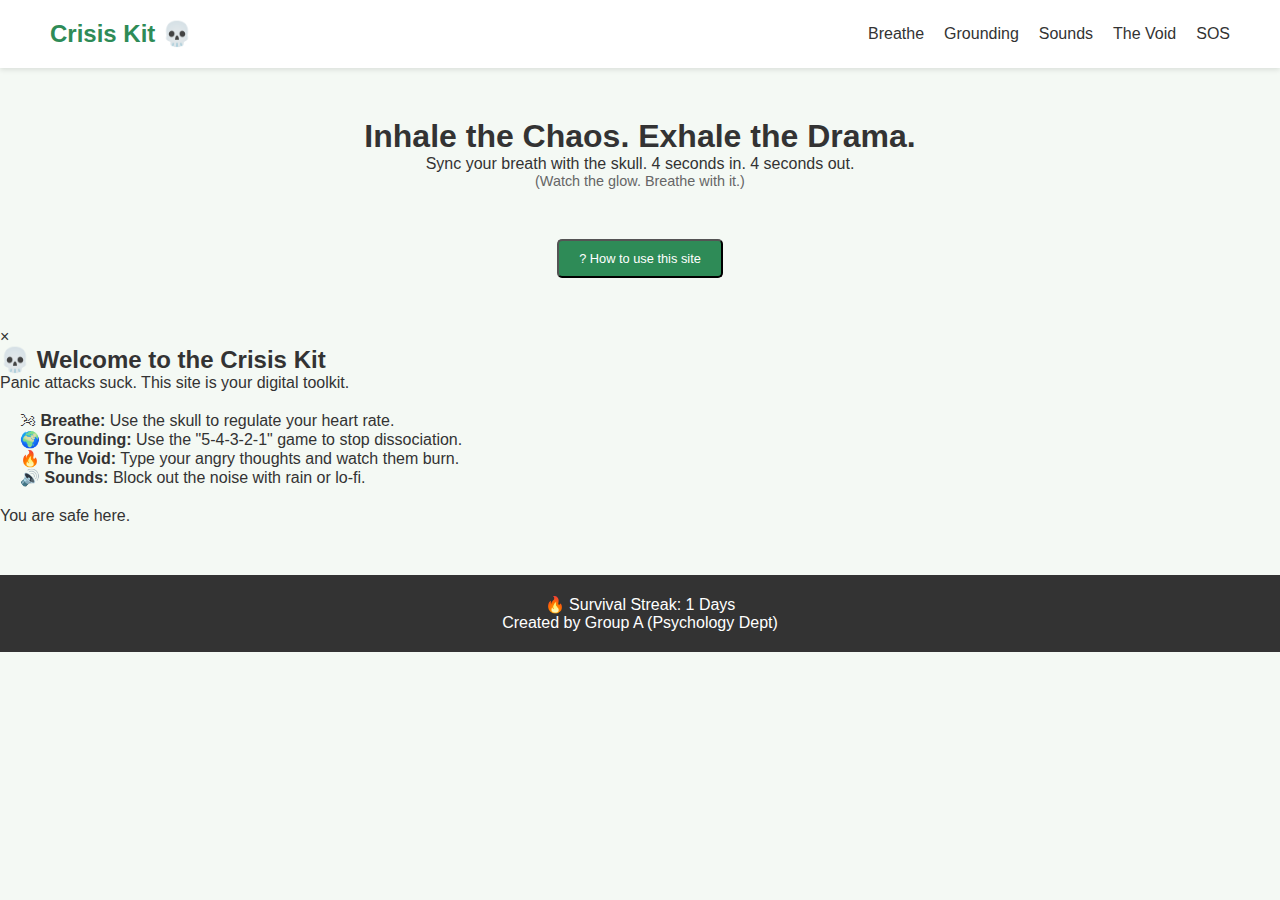
<file: index.html>
<!DOCTYPE html>
<html lang="en">
<head>
    <meta charset="UTF-8">
    <meta name="viewport" content="width=device-width, initial-scale=1.0">
    <title>Kuromi Crisis Kit 💀</title>
    <link rel="stylesheet" href="style.css">
</head>
<body>

    <nav>
        <div class="logo" onclick="triggerEasterEgg()">Crisis Kit 💀</div>
        <ul class="nav-links">
            <li><a href="index.html" class="active">Breathe</a></li>
            <li><a href="grounding.html">Grounding</a></li>
            <li><a href="sounds.html">Sounds</a></li>
            <li><a href="void.html">The Void</a></li>
            <li><a href="sos.html">SOS</a></li>
        </ul>
    </nav>

    <div class="container">
        <h1>Inhale the Chaos. Exhale the Drama.</h1>
        <p>Sync your breath with the skull. 4 seconds in. 4 seconds out.</p>
        
        <div class="breathing-circle"></div>
        
        <p style="color: #666; font-size: 0.9rem;">(Watch the glow. Breathe with it.)</p>
        
        <button id="openGuideBtn" class="btn" style="font-size: 0.8rem; margin-top: 50px;">? How to use this site</button>
    </div>

    <div id="guideModal" class="modal">
        <div class="modal-content">
            <span class="close-modal">&times;</span>
            <h2>💀 Welcome to the Crisis Kit</h2>
            <p>Panic attacks suck. This site is your digital toolkit.</p>
            <ul style="text-align: left; margin: 20px; list-style: none;">
                <li>🌬 <strong>Breathe:</strong> Use the skull to regulate your heart rate.</li>
                <li>🌍 <strong>Grounding:</strong> Use the "5-4-3-2-1" game to stop dissociation.</li>
                <li>🔥 <strong>The Void:</strong> Type your angry thoughts and watch them burn.</li>
                <li>🔊 <strong>Sounds:</strong> Block out the noise with rain or lo-fi.</li>
            </ul>
            <p style="color: var(--hot-pink);">You are safe here.</p>
        </div>
    </div>

    <footer>
        <p id="streak-display">🔥 Survival Streak: Loading...</p>
        <p>Created by Group A (Psychology Dept)</p>
    </footer>

    <script src="script.js"></script>
</body>
</html>
</file>
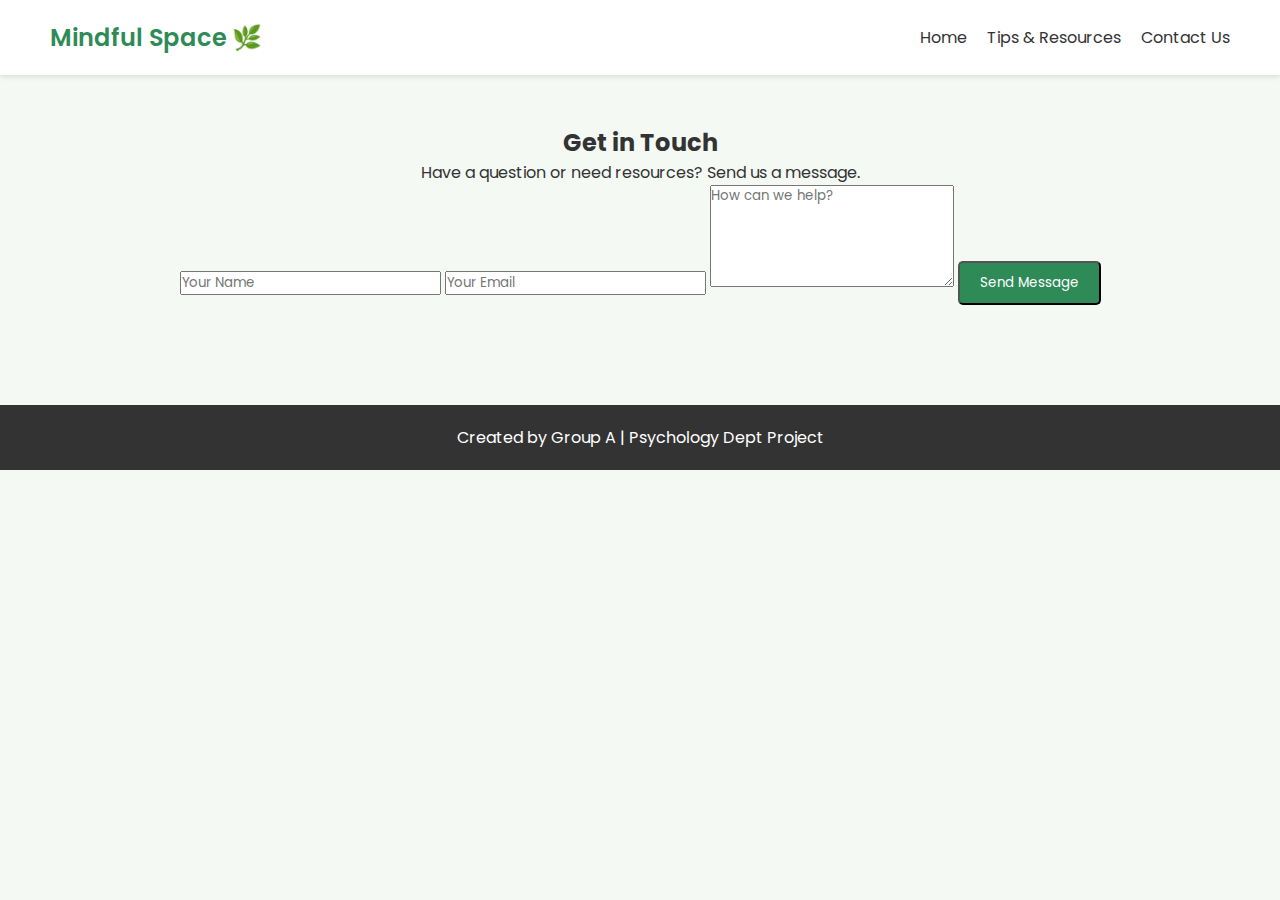
<file: contact.html>
<!DOCTYPE html>
<html lang="en">
<head>
    <meta charset="UTF-8">
    <meta name="viewport" content="width=device-width, initial-scale=1.0">
    <title>Mindful Space - Contact</title>
    <link rel="stylesheet" href="style.css">
    <link href="https://fonts.googleapis.com/css2?family=Poppins:wght@300;400;600&display=swap" rel="stylesheet">
</head>
<body>

    <nav>
        <div class="logo">Mindful Space 🌿</div>
        <ul class="nav-links">
            <li><a href="index.html">Home</a></li>
            <li><a href="tips.html">Tips & Resources</a></li>
            <li><a href="contact.html" class="active">Contact Us</a></li>
        </ul>
    </nav>

    <section class="container">
        <h2>Get in Touch</h2>
        <p class="subtitle">Have a question or need resources? Send us a message.</p>

        <div class="contact-box">
            <form onsubmit="alert('Thank you! Your message has been simulated.'); return false;">
                <input type="text" placeholder="Your Name" required>
                <input type="email" placeholder="Your Email" required>
                <textarea rows="5" placeholder="How can we help?" required></textarea>
                <button type="submit" class="btn">Send Message</button>
            </form>
        </div>
    </section>

    <footer>
        <p>Created by Group A | Psychology Dept Project</p>
    </footer>

</body>
</html>
</file>
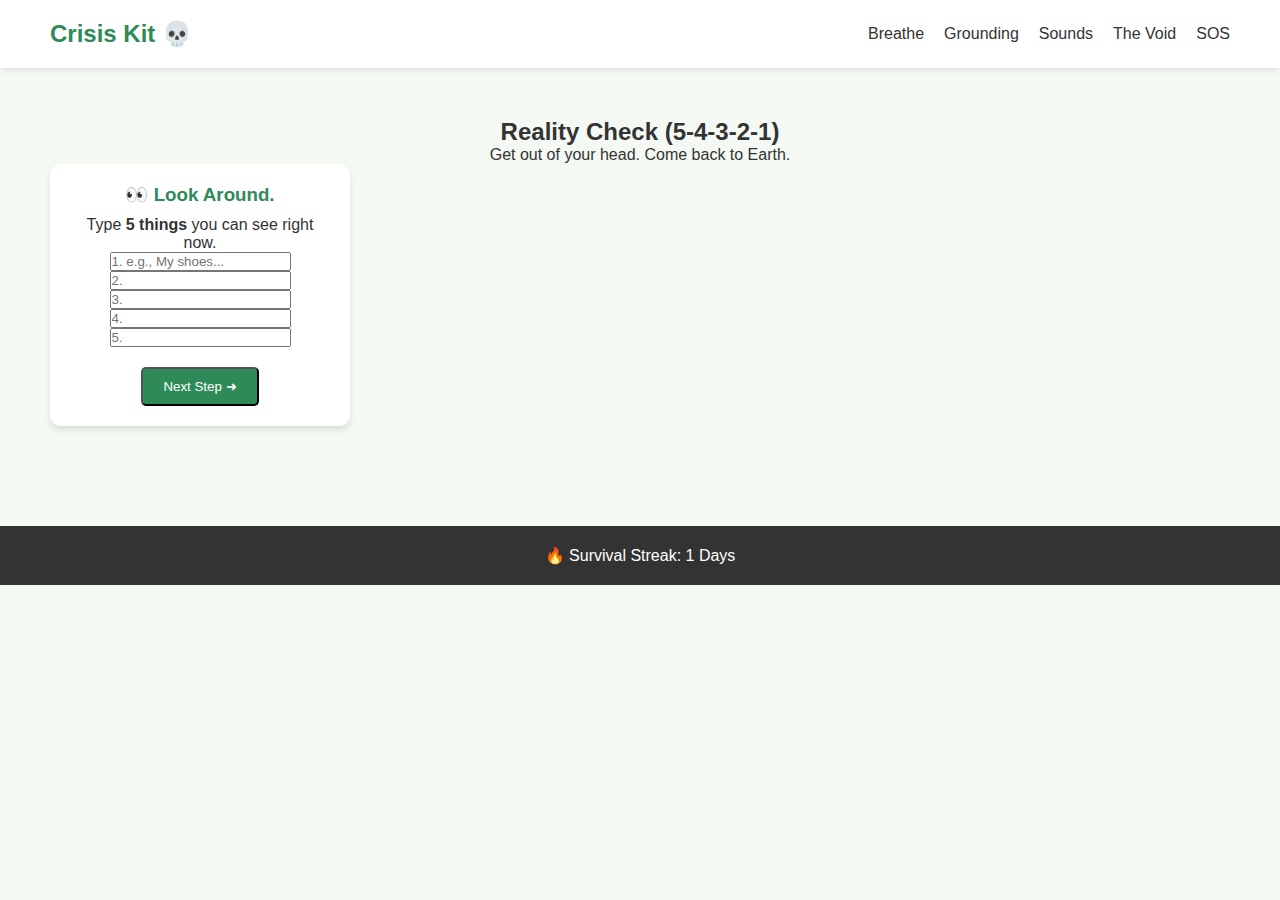
<file: grounding.html>
<!DOCTYPE html>
<html lang="en">
<head>
    <meta charset="UTF-8">
    <meta name="viewport" content="width=device-width, initial-scale=1.0">
    <title>Grounding 🌍</title>
    <link rel="stylesheet" href="style.css">
</head>
<body>

    <nav>
        <div class="logo" onclick="triggerEasterEgg()">Crisis Kit 💀</div>
        <ul class="nav-links">
            <li><a href="index.html">Breathe</a></li>
            <li><a href="grounding.html" class="active">Grounding</a></li>
            <li><a href="sounds.html">Sounds</a></li>
            <li><a href="void.html">The Void</a></li>
            <li><a href="sos.html">SOS</a></li>
        </ul>
    </nav>

    <div class="container">
        <h2>Reality Check (5-4-3-2-1)</h2>
        <p>Get out of your head. Come back to Earth.</p>
        
        <div class="progress-container">
            <div class="progress-bar"></div>
        </div>

        <div id="step-1" class="card">
            <h3>👀 Look Around.</h3>
            <p>Type <strong>5 things</strong> you can see right now.</p>
            <input type="text" placeholder="1. e.g., My shoes...">
            <input type="text" placeholder="2.">
            <input type="text" placeholder="3.">
            <input type="text" placeholder="4.">
            <input type="text" placeholder="5.">
            <button class="btn" onclick="nextStep(5)">Next Step ➜</button>
        </div>

        <div id="step-2" class="card" style="display:none;">
            <h3>✋ Touch Check.</h3>
            <p>Type <strong>4 things</strong> you can physically feel.</p>
            <input type="text" placeholder="1. e.g., The fabric of my chair...">
            <input type="text" placeholder="2.">
            <input type="text" placeholder="3.">
            <input type="text" placeholder="4.">
            <button class="btn" onclick="nextStep(5)">Next Step ➜</button>
        </div>
        
        <div id="step-3" class="card" style="display:none;">
            <h3>👂 Listen up.</h3>
            <p>Type <strong>3 things</strong> you can hear.</p>
            <input type="text" placeholder="1.">
            <input type="text" placeholder="2.">
            <input type="text" placeholder="3.">
            <button class="btn" onclick="nextStep(5)">Next Step ➜</button>
        </div>

        <div id="step-4" class="card" style="display:none;">
            <h3>👃 Smell check.</h3>
            <p>Type <strong>2 things</strong> you can smell (or like the smell of).</p>
            <input type="text" placeholder="1.">
            <input type="text" placeholder="2.">
            <button class="btn" onclick="nextStep(5)">Next Step ➜</button>
        </div>

        <div id="step-5" class="card" style="display:none;">
            <h3>👅 Taste.</h3>
            <p>Type <strong>1 thing</strong> you can taste right now.</p>
            <input type="text" placeholder="1.">
            <button class="btn" onclick="nextStep(5)">Finish</button>
        </div>

        <div id="step-finish" class="card" style="display:none; text-align: center;">
            <h1 style="font-size: 3rem;">💀💜</h1>
            <h3>You did it.</h3>
            <p>You are grounded. You are safe. You are a badass.</p>
            <a href="index.html" class="btn">Go Back Home</a>
        </div>
    </div>

    <footer>
        <p id="streak-display">🔥 Survival Streak: Loading...</p>
    </footer>
    <script src="script.js"></script>
</body>
</html>
</file>
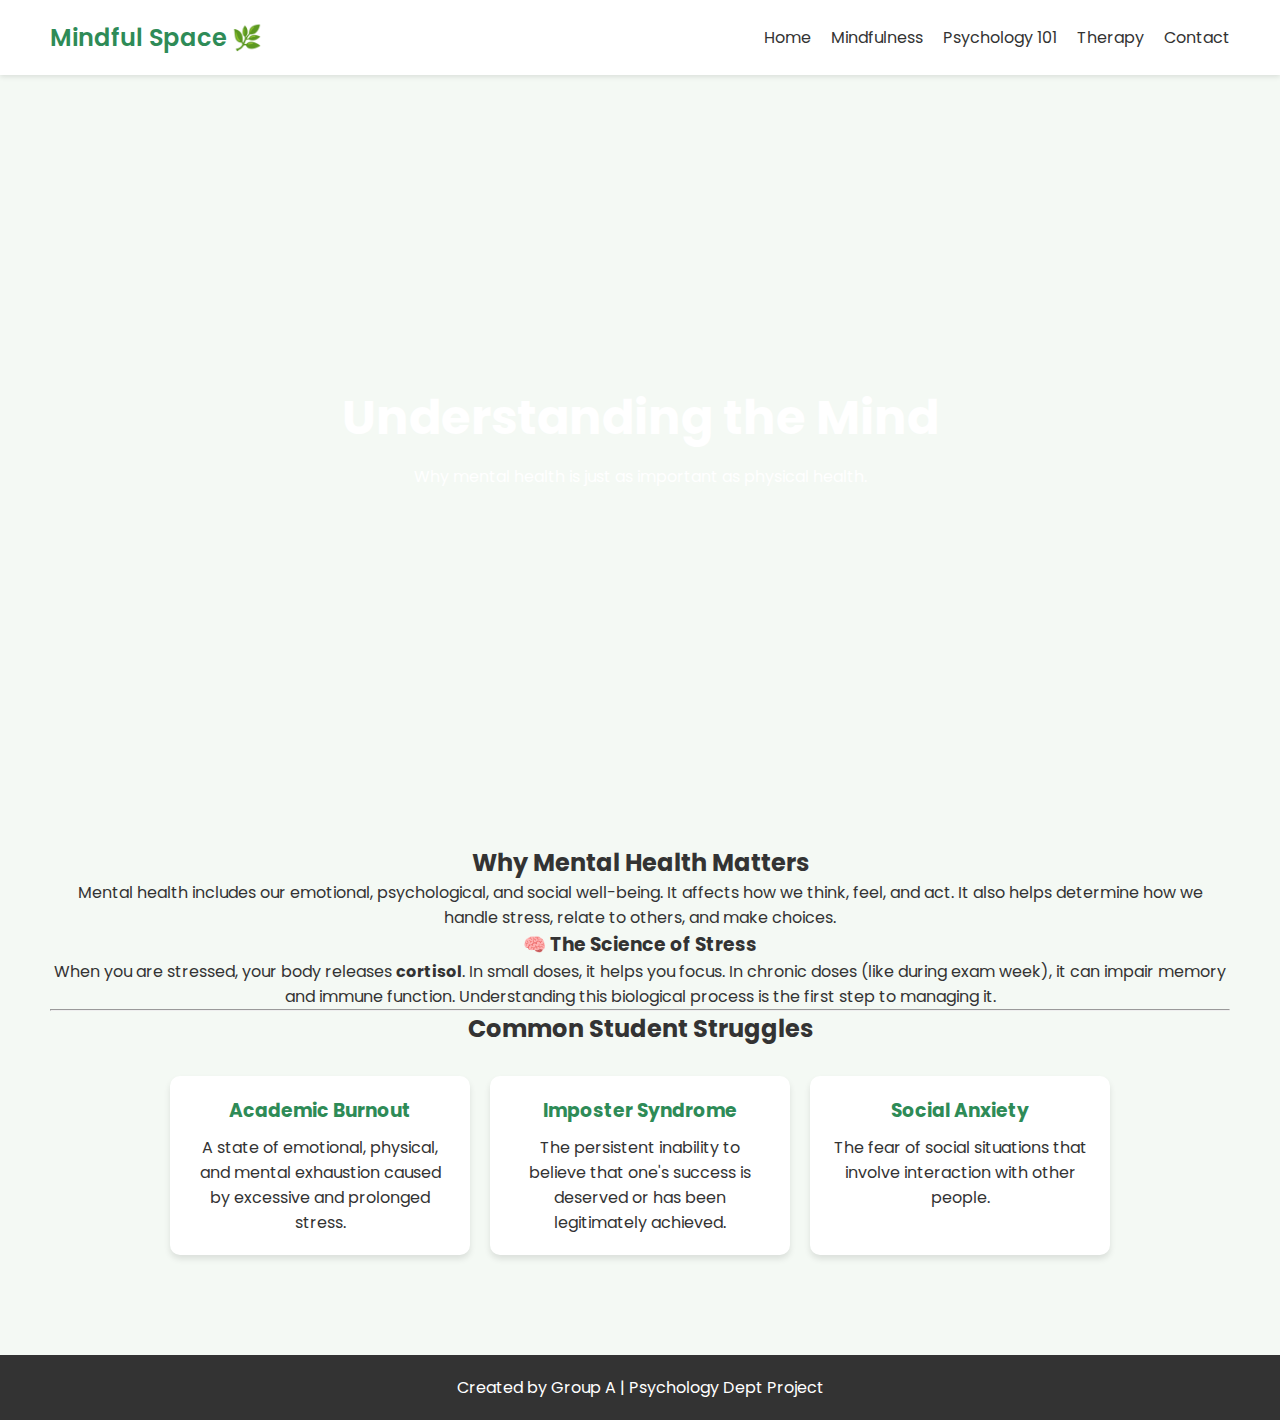
<file: psychology.html>
<!DOCTYPE html>
<html lang="en">
<head>
    <meta charset="UTF-8">
    <meta name="viewport" content="width=device-width, initial-scale=1.0">
    <title>Mindful Space - Human Psychology</title>
    <link rel="stylesheet" href="style.css">
    <link href="https://fonts.googleapis.com/css2?family=Poppins:wght@300;400;600&display=swap" rel="stylesheet">
</head>
<body>

    <nav>
        <div class="logo">Mindful Space 🌿</div>
        <ul class="nav-links">
            <li><a href="index.html">Home</a></li>
            <li><a href="mindfulness.html">Mindfulness</a></li>
            <li><a href="psychology.html" class="active">Psychology 101</a></li>
            <li><a href="therapy.html">Therapy</a></li>
            <li><a href="contact.html">Contact</a></li>
        </ul>
    </nav>

    <header class="small-header" style="background-image: url('https://images.unsplash.com/photo-1555449779-16a2469956f1?ixlib=rb-4.0.3&auto=format&fit=crop&w=1170&q=80');">
        <div class="header-content">
            <h1>Understanding the Mind</h1>
            <p>Why mental health is just as important as physical health.</p>
        </div>
    </header>

    <section class="container text-left">
        <h2>Why Mental Health Matters</h2>
        <p>Mental health includes our emotional, psychological, and social well-being. It affects how we think, feel, and act. It also helps determine how we handle stress, relate to others, and make choices.</p>
        
        <div class="info-box">
            <h3>🧠 The Science of Stress</h3>
            <p>When you are stressed, your body releases <strong>cortisol</strong>. In small doses, it helps you focus. In chronic doses (like during exam week), it can impair memory and immune function. Understanding this biological process is the first step to managing it.</p>
        </div>

        <hr class="divider">

        <h2>Common Student Struggles</h2>
        <div class="cards-grid">
            <div class="card">
                <h3>Academic Burnout</h3>
                <p>A state of emotional, physical, and mental exhaustion caused by excessive and prolonged stress.</p>
            </div>
            <div class="card">
                <h3>Imposter Syndrome</h3>
                <p>The persistent inability to believe that one's success is deserved or has been legitimately achieved.</p>
            </div>
            <div class="card">
                <h3>Social Anxiety</h3>
                <p>The fear of social situations that involve interaction with other people.</p>
            </div>
        </div>
    </section>

    <footer>
        <p>Created by Group A | Psychology Dept Project</p>
    </footer>

</body>
</html>
</file>
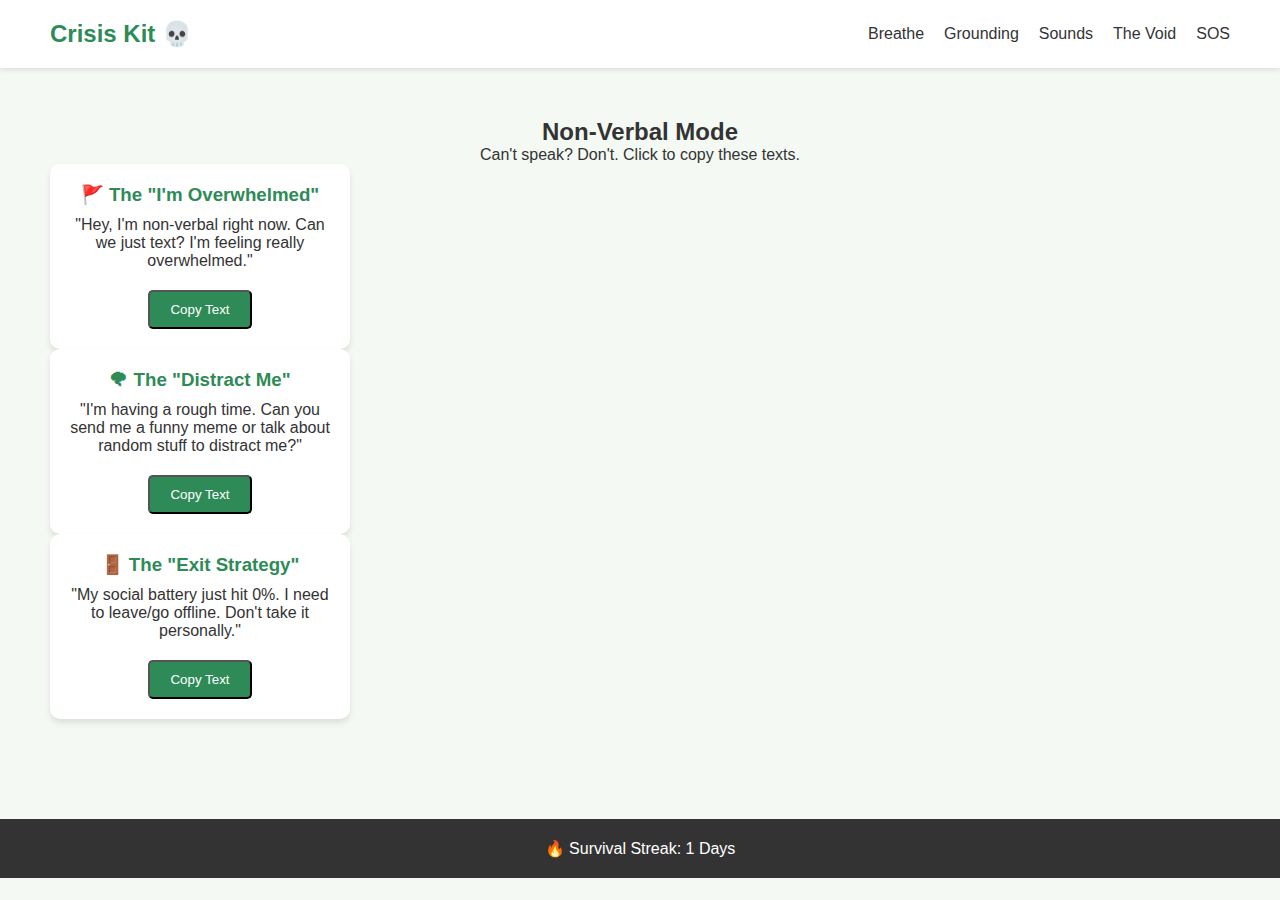
<file: sos.html>
<!DOCTYPE html>
<html lang="en">
<head>
    <meta charset="UTF-8">
    <meta name="viewport" content="width=device-width, initial-scale=1.0">
    <title>SOS 🚩</title>
    <link rel="stylesheet" href="style.css">
</head>
<body>

    <nav>
        <div class="logo" onclick="triggerEasterEgg()">Crisis Kit 💀</div>
        <ul class="nav-links">
            <li><a href="index.html">Breathe</a></li>
            <li><a href="grounding.html">Grounding</a></li>
            <li><a href="sounds.html">Sounds</a></li>
            <li><a href="void.html">The Void</a></li>
            <li><a href="sos.html" class="active">SOS</a></li>
        </ul>
    </nav>

    <div class="container">
        <h2>Non-Verbal Mode</h2>
        <p>Can't speak? Don't. Click to copy these texts.</p>

        <div class="card">
            <h3>🚩 The "I'm Overwhelmed"</h3>
            <p class="sos-text">"Hey, I'm non-verbal right now. Can we just text? I'm feeling really overwhelmed."</p>
            <button class="btn" onclick="copyText('Hey, I\'m non-verbal right now. Can we just text? I\'m feeling really overwhelmed.')">Copy Text</button>
        </div>

        <div class="card">
            <h3>🌪 The "Distract Me"</h3>
            <p class="sos-text">"I'm having a rough time. Can you send me a funny meme or talk about random stuff to distract me?"</p>
            <button class="btn" onclick="copyText('I\'m having a rough time. Can you send me a funny meme or talk about random stuff to distract me?')">Copy Text</button>
        </div>

        <div class="card">
            <h3>🚪 The "Exit Strategy"</h3>
            <p class="sos-text">"My social battery just hit 0%. I need to leave/go offline. Don't take it personally."</p>
            <button class="btn" onclick="copyText('My social battery just hit 0%. I need to leave/go offline. Don\'t take it personally.')">Copy Text</button>
        </div>
    </div>

    <footer>
        <p id="streak-display">🔥 Survival Streak: Loading...</p>
    </footer>
    <script src="script.js"></script>
</body>
</html>
</file>
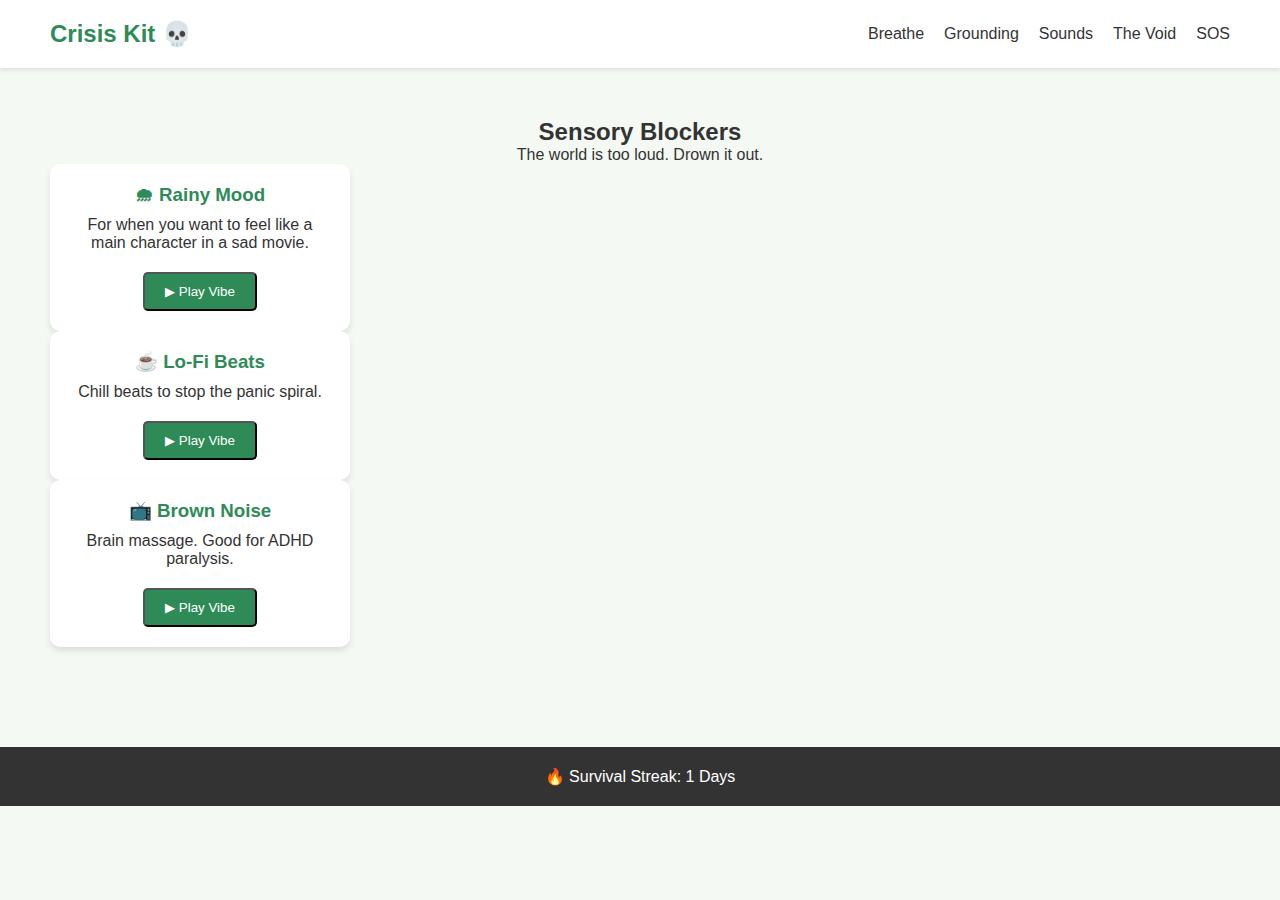
<file: sounds.html>
<!DOCTYPE html>
<html lang="en">
<head>
    <meta charset="UTF-8">
    <meta name="viewport" content="width=device-width, initial-scale=1.0">
    <title>Sounds 🔊</title>
    <link rel="stylesheet" href="style.css">
</head>
<body>

    <nav>
        <div class="logo" onclick="triggerEasterEgg()">Crisis Kit 💀</div>
        <ul class="nav-links">
            <li><a href="index.html">Breathe</a></li>
            <li><a href="grounding.html">Grounding</a></li>
            <li><a href="sounds.html" class="active">Sounds</a></li>
            <li><a href="void.html">The Void</a></li>
            <li><a href="sos.html">SOS</a></li>
        </ul>
    </nav>

    <div class="container">
        <h2>Sensory Blockers</h2>
        <p>The world is too loud. Drown it out.</p>

        <div class="card">
            <h3>🌧 Rainy Mood</h3>
            <p>For when you want to feel like a main character in a sad movie.</p>
            <audio id="rain-audio" loop>
                <source src="https://cdn.pixabay.com/download/audio/2022/07/04/audio_3cb7c77244.mp3" type="audio/mpeg">
            </audio>
            <button class="btn" onclick="toggleSound('rain-audio', this)">▶ Play Vibe</button>
        </div>

        <div class="card">
            <h3>☕ Lo-Fi Beats</h3>
            <p>Chill beats to stop the panic spiral.</p>
            <audio id="lofi-audio" loop>
                <source src="https://cdn.pixabay.com/download/audio/2022/05/27/audio_1808fbf07a.mp3" type="audio/mpeg">
            </audio>
            <button class="btn" onclick="toggleSound('lofi-audio', this)">▶ Play Vibe</button>
        </div>
        
        <div class="card">
            <h3>📺 Brown Noise</h3>
            <p>Brain massage. Good for ADHD paralysis.</p>
            <audio id="noise-audio" loop>
                <source src="https://cdn.pixabay.com/download/audio/2021/08/09/audio_8fa5025754.mp3" type="audio/mpeg">
            </audio>
            <button class="btn" onclick="toggleSound('noise-audio', this)">▶ Play Vibe</button>
        </div>
    </div>

    <footer>
        <p id="streak-display">🔥 Survival Streak: Loading...</p>
    </footer>
    <script src="script.js"></script>
</body>
</html>
</file>
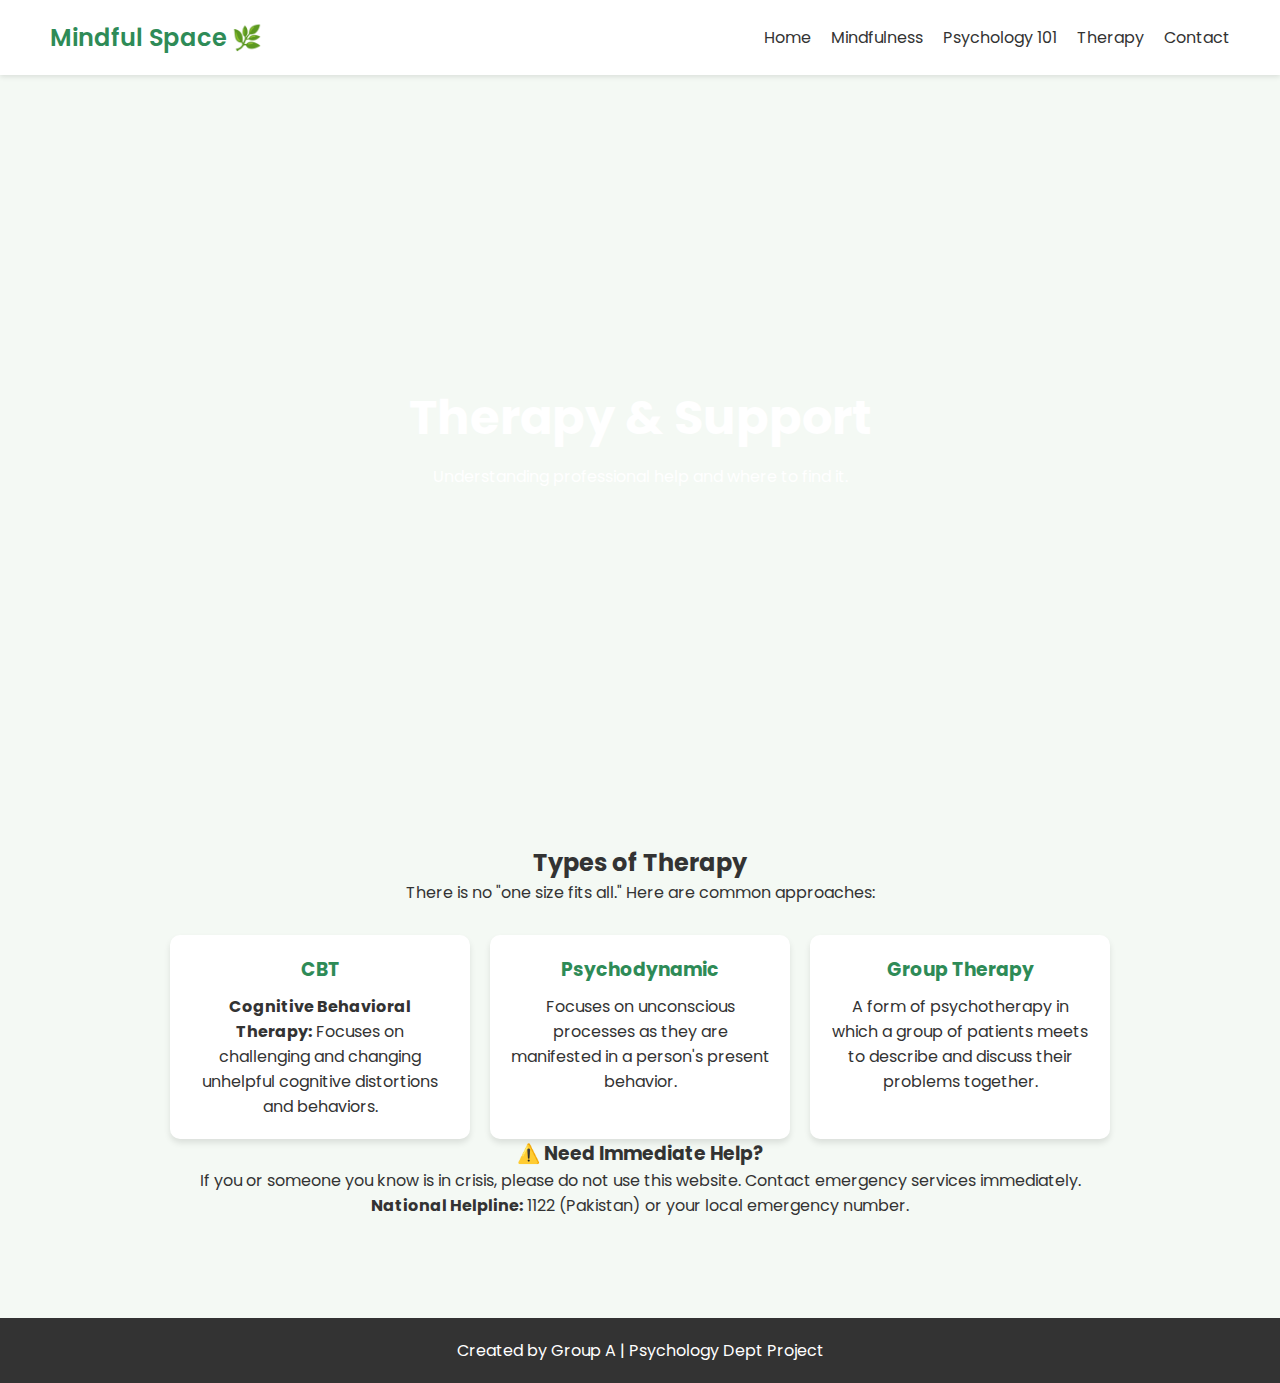
<file: therapy.html>
<!DOCTYPE html>
<html lang="en">
<head>
    <meta charset="UTF-8">
    <meta name="viewport" content="width=device-width, initial-scale=1.0">
    <title>Mindful Space - Therapy Resources</title>
    <link rel="stylesheet" href="style.css">
    <link href="https://fonts.googleapis.com/css2?family=Poppins:wght@300;400;600&display=swap" rel="stylesheet">
</head>
<body>

    <nav>
        <div class="logo">Mindful Space 🌿</div>
        <ul class="nav-links">
            <li><a href="index.html">Home</a></li>
            <li><a href="mindfulness.html">Mindfulness</a></li>
            <li><a href="psychology.html">Psychology 101</a></li>
            <li><a href="therapy.html" class="active">Therapy</a></li>
            <li><a href="contact.html">Contact</a></li>
        </ul>
    </nav>

    <header class="small-header" style="background-image: url('https://images.unsplash.com/photo-1573497019940-1c28c88b4f3e?ixlib=rb-4.0.3&auto=format&fit=crop&w=1170&q=80');">
        <div class="header-content">
            <h1>Therapy & Support</h1>
            <p>Understanding professional help and where to find it.</p>
        </div>
    </header>

    <section class="container">
        <h2>Types of Therapy</h2>
        <p class="subtitle">There is no "one size fits all." Here are common approaches:</p>
        
        <div class="cards-grid">
            <div class="card">
                <h3>CBT</h3>
                <p><strong>Cognitive Behavioral Therapy:</strong> Focuses on challenging and changing unhelpful cognitive distortions and behaviors.</p>
            </div>
            <div class="card">
                <h3>Psychodynamic</h3>
                <p>Focuses on unconscious processes as they are manifested in a person's present behavior.</p>
            </div>
            <div class="card">
                <h3>Group Therapy</h3>
                <p>A form of psychotherapy in which a group of patients meets to describe and discuss their problems together.</p>
            </div>
        </div>

        <div class="warning-box">
            <h3>⚠️ Need Immediate Help?</h3>
            <p>If you or someone you know is in crisis, please do not use this website. Contact emergency services immediately.</p>
            <p><strong>National Helpline:</strong> 1122 (Pakistan) or your local emergency number.</p>
        </div>
    </section>

    <footer>
        <p>Created by Group A | Psychology Dept Project</p>
    </footer>

</body>
</html>
</file>
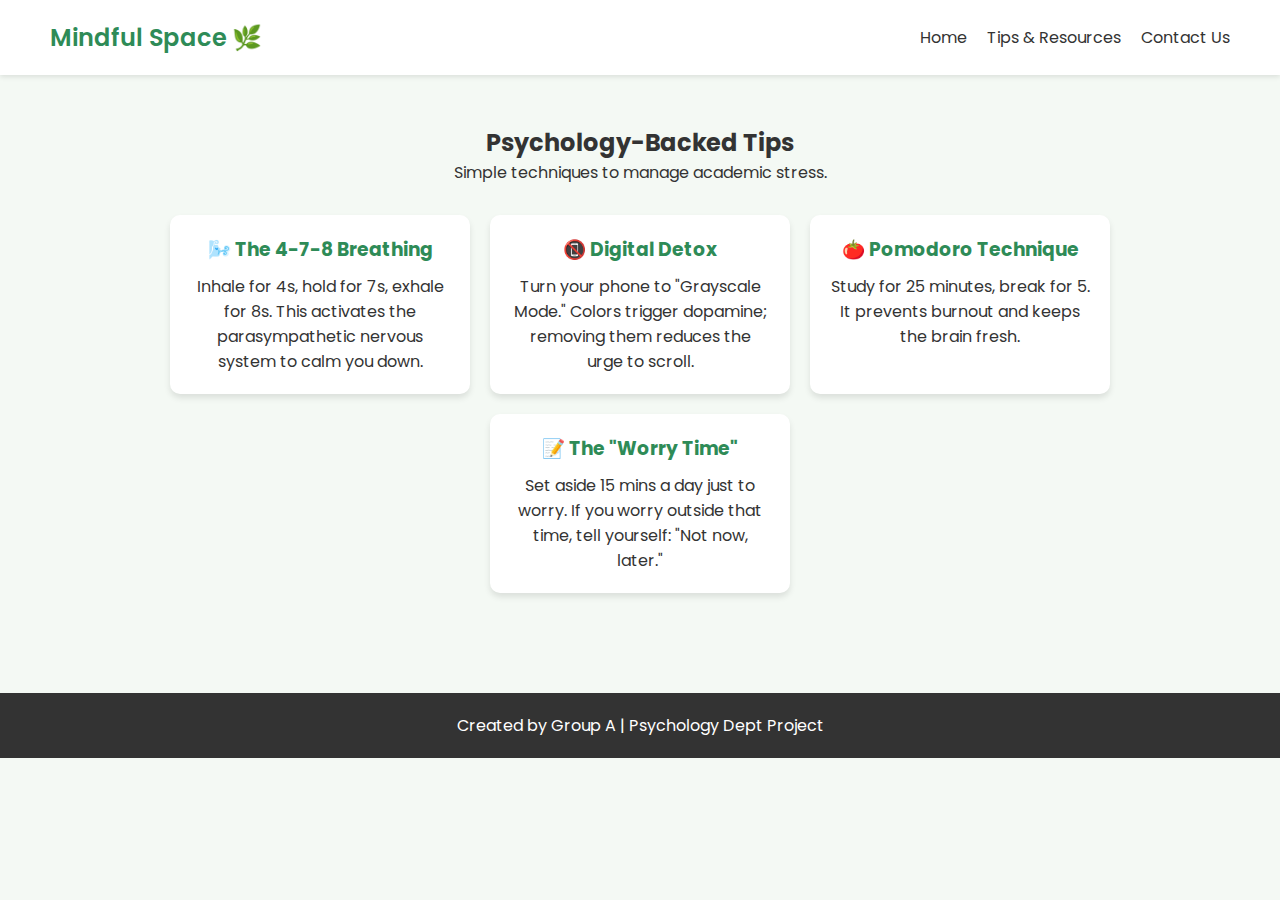
<file: tips.html>
<!DOCTYPE html>
<html lang="en">
<head>
    <meta charset="UTF-8">
    <meta name="viewport" content="width=device-width, initial-scale=1.0">
    <title>Mindful Space - Tips</title>
    <link rel="stylesheet" href="style.css">
    <link href="https://fonts.googleapis.com/css2?family=Poppins:wght@300;400;600&display=swap" rel="stylesheet">
</head>
<body>

    <nav>
        <div class="logo">Mindful Space 🌿</div>
        <ul class="nav-links">
            <li><a href="index.html">Home</a></li>
            <li><a href="tips.html" class="active">Tips & Resources</a></li>
            <li><a href="contact.html">Contact Us</a></li>
        </ul>
    </nav>

    <section class="container">
        <h2>Psychology-Backed Tips</h2>
        <p class="subtitle">Simple techniques to manage academic stress.</p>
        
        <div class="cards-grid">
            <div class="card">
                <h3>🌬️ The 4-7-8 Breathing</h3>
                <p>Inhale for 4s, hold for 7s, exhale for 8s. This activates the parasympathetic nervous system to calm you down.</p>
            </div>
            <div class="card">
                <h3>📵 Digital Detox</h3>
                <p>Turn your phone to "Grayscale Mode." Colors trigger dopamine; removing them reduces the urge to scroll.</p>
            </div>
            <div class="card">
                <h3>🍅 Pomodoro Technique</h3>
                <p>Study for 25 minutes, break for 5. It prevents burnout and keeps the brain fresh.</p>
            </div>
            <div class="card">
                <h3>📝 The "Worry Time"</h3>
                <p>Set aside 15 mins a day just to worry. If you worry outside that time, tell yourself: "Not now, later."</p>
            </div>
        </div>
    </section>

    <footer>
        <p>Created by Group A | Psychology Dept Project</p>
    </footer>

</body>
</html>
</file>
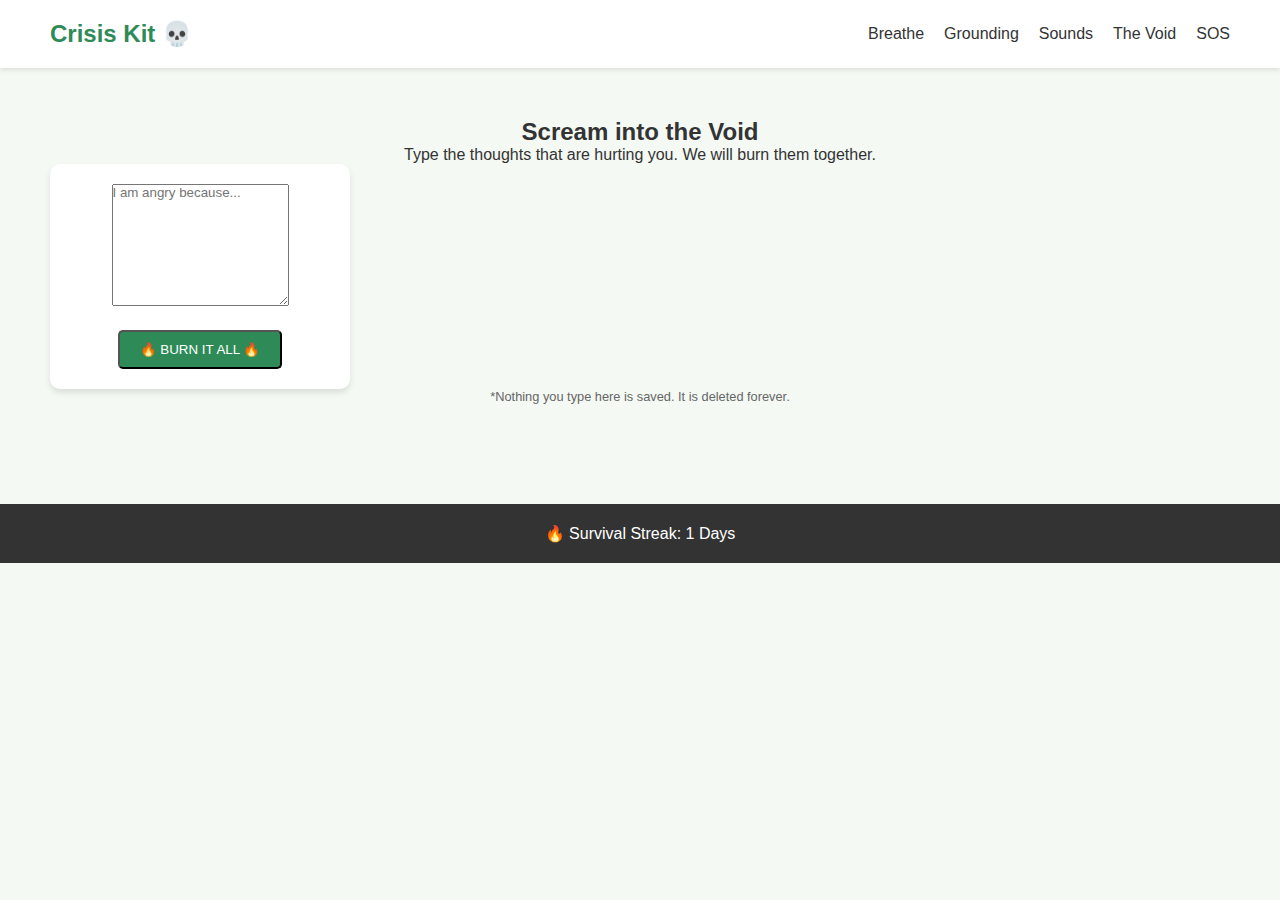
<file: void.html>
<!DOCTYPE html>
<html lang="en">
<head>
    <meta charset="UTF-8">
    <meta name="viewport" content="width=device-width, initial-scale=1.0">
    <title>The Void 🌑</title>
    <link rel="stylesheet" href="style.css">
</head>
<body>

    <nav>
        <div class="logo" onclick="triggerEasterEgg()">Crisis Kit 💀</div>
        <ul class="nav-links">
            <li><a href="index.html">Breathe</a></li>
            <li><a href="grounding.html">Grounding</a></li>
            <li><a href="sounds.html">Sounds</a></li>
            <li><a href="void.html" class="active">The Void</a></li>
            <li><a href="sos.html">SOS</a></li>
        </ul>
    </nav>

    <div class="container">
        <h2>Scream into the Void</h2>
        <p>Type the thoughts that are hurting you. We will burn them together.</p>

        <div class="card">
            <textarea id="void-input" rows="8" placeholder="I am angry because..."></textarea>
            <br>
            <button id="burn-btn" class="btn btn-danger" onclick="burnText()">🔥 BURN IT ALL 🔥</button>
        </div>
        
        <p style="font-size: 0.8rem; color: #666;">*Nothing you type here is saved. It is deleted forever.</p>
    </div>

    <footer>
        <p id="streak-display">🔥 Survival Streak: Loading...</p>
    </footer>
    <script src="script.js"></script>
</body>
</html>
</file>
<file: style.css>
/* General Reset */
* {
    margin: 0;
    padding: 0;
    box-sizing: border-box;
    font-family: 'Poppins', sans-serif;
}

body {
    background-color: #f4f9f4; /* Very light pastel green */
    color: #333;
}

/* Navigation */
nav {
    display: flex;
    justify-content: space-between;
    align-items: center;
    padding: 20px 50px;
    background-color: white;
    box-shadow: 0 2px 5px rgba(0,0,0,0.1);
}

.logo {
    font-size: 1.5rem;
    font-weight: 600;
    color: #2e8b57; /* Sea Green */
}

.nav-links {
    list-style: none;
    display: flex;
    gap: 20px;
}

.nav-links a {
    text-decoration: none;
    color: #333;
    font-weight: 400;
}

/* Header / Hero Section */
header {
    height: 80vh; /* 80% of the screen height */
    background: linear-gradient(rgba(0,0,0,0.3), rgba(0,0,0,0.3)), url('https://images.unsplash.com/photo-1518531933037-91b2f5f229cc?ixlib=rb-1.2.1&auto=format&fit=crop&w=1950&q=80');
    background-size: cover;
    background-position: center;
    display: flex;
    justify-content: center;
    align-items: center;
    text-align: center;
    color: white;
}

.header-content h1 {
    font-size: 3rem;
    margin-bottom: 10px;
}

.btn {
    display: inline-block;
    padding: 10px 20px;
    background-color: #2e8b57;
    color: white;
    text-decoration: none;
    border-radius: 5px;
    margin-top: 20px;
    transition: background 0.3s;
}

.btn:hover {
    background-color: #246b43;
}

/* Tips Section */
.container {
    padding: 50px;
    text-align: center;
}

.cards-grid {
    display: flex;
    justify-content: center;
    gap: 20px;
    margin-top: 30px;
    flex-wrap: wrap; /* Makes it responsive on mobile */
}

.card {
    background: white;
    padding: 20px;
    border-radius: 10px;
    width: 300px;
    box-shadow: 0 4px 6px rgba(0,0,0,0.1);
}

.card h3 {
    color: #2e8b57;
    margin-bottom: 10px;
}

/* Footer */
footer {
    text-align: center;
    padding: 20px;
    background-color: #333;
    color: white;
    margin-top: 50px;
}
</file>
